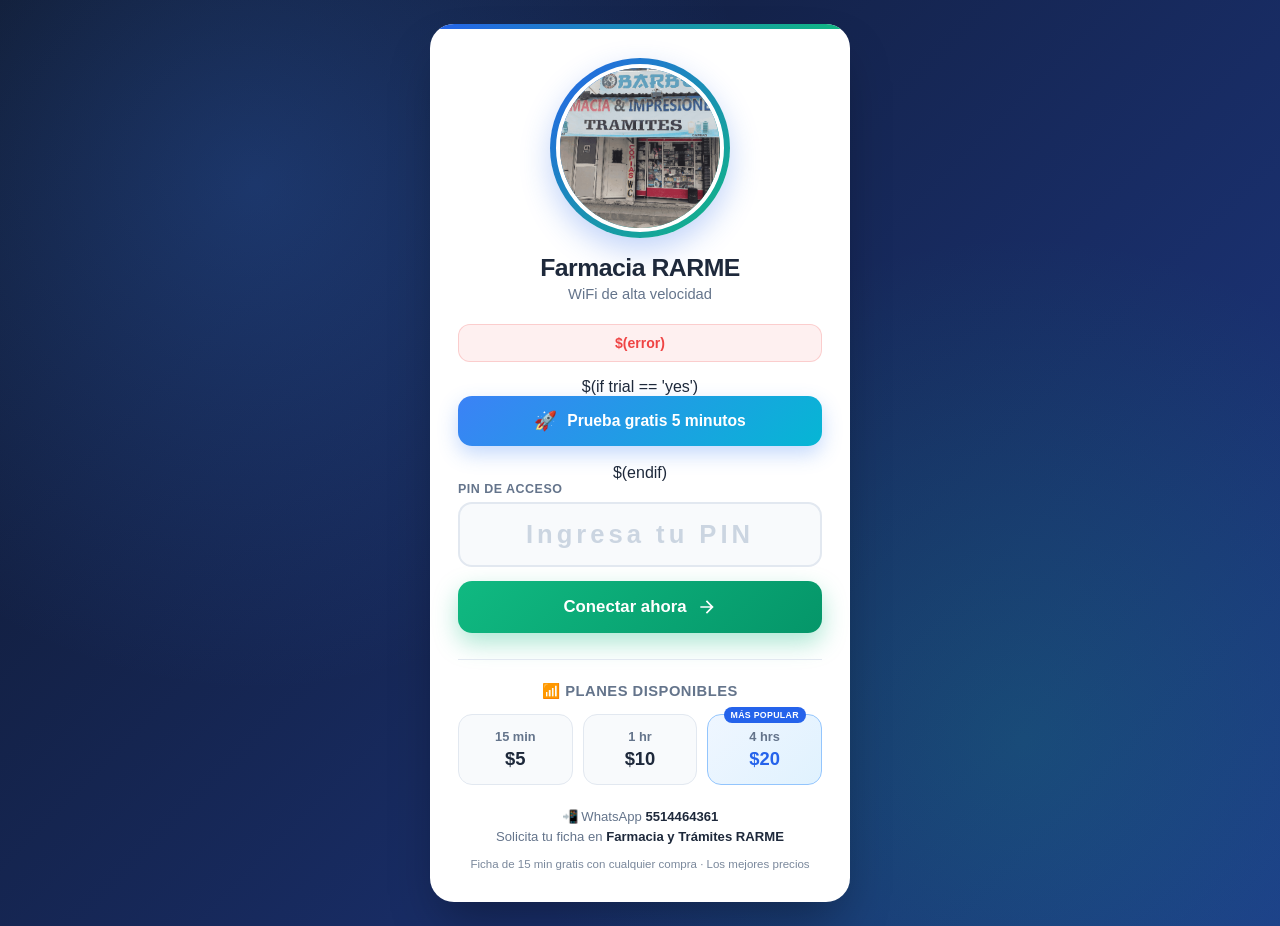
<file: flash/hotspot/login.html>
<!DOCTYPE html>
<html>
<head>
  <meta charset="utf-8">
  <meta name="viewport" content="width=device-width, initial-scale=1.0">
  <title>Farmacia RARME · WiFi</title>
  <link rel="stylesheet" href="style.css">
</head>
<body>
  <div class="page">

    <!-- TARJETA PRINCIPAL -->
    <main class="card">

      <!-- ENCABEZADO -->
      <header class="brand">
        <div class="logo-wrap">
          <img src="img/logo.png" class="logo-img" alt="Farmacia RARME">
        </div>
        <h1>Farmacia RARME</h1>
        <p class="tagline">WiFi de alta velocidad</p>
      </header>

      <!-- MENSAJE DE ERROR -->
      <div class="error-msg">$(error)</div>

      <!-- PRUEBA GRATIS -->
      $(if trial == 'yes')
      <a class="trial" href="$(link-login-only)?dst=$(link-orig-esc)&username=T-$(mac-esc)">
        <span class="trial-icon">🚀</span>
        <span class="trial-text">Prueba gratis 5 minutos</span>
      </a>
      $(endif)

      <!-- FORMULARIO PIN -->
      <form name="login" action="$(link-login-only)" method="post" onSubmit="return doLogin()">
        <input type="hidden" name="dst" id="dst-input" value="" />
        <input type="hidden" name="popup" value="true" />
        <input type="hidden" name="username" value="$(username)" />
        <input type="hidden" name="password" />

        <div class="pin-group">
          <label for="pin">PIN de acceso</label>
          <input
            type="text"
            id="pin"
            class="pin-input"
            placeholder="Ingresa tu PIN"
            maxlength="20"
            autocomplete="off"
            inputmode="numeric">
        </div>

        <button type="submit" class="btn-connect">
          <span>Conectar ahora</span>
          <svg class="arrow" viewBox="0 0 24 24" width="20" height="20">
            <path fill="currentColor" d="M12 4l-1.41 1.41L16.17 11H4v2h12.17l-5.58 5.59L12 20l8-8z"/>
          </svg>
        </button>
      </form>

      <!-- PLANES -->
      <section class="plans">
        <h2>📶 Planes disponibles</h2>
        <div class="plan-grid">
          <div class="plan">
            <span class="plan-time">15 min</span>
            <strong class="plan-price">$5</strong>
          </div>
          <div class="plan">
            <span class="plan-time">1 hr</span>
            <strong class="plan-price">$10</strong>
          </div>
          <div class="plan best">
            <span class="badge">Más popular</span>
            <span class="plan-time">4 hrs</span>
            <strong class="plan-price">$20</strong>
          </div>
        </div>
      </section>

      <!-- CONTACTO -->
      <footer class="contact">
        <p>📲 WhatsApp <strong>5514464361</strong></p>
        <p>Solicita tu ficha en <strong>Farmacia y Trámites RARME</strong></p>
        <p class="note">Ficha de 15 min gratis con cualquier compra · Los mejores precios</p>
      </footer>

    </main>

  </div>

  <!-- SCRIPT DE LOGIN -->
  <script src="js/md5.js"></script>
  <script>
    function doLogin() {
      var dst = "https://captive.mikrotik.run";
      var pin = document.getElementById("pin").value.trim();

      if (pin === "") {
        document.getElementById("pin").focus();
        return false;
      }

      document.getElementById("dst-input").value = dst;

      document.login.username.value = pin;
      document.login.password.value = pin;

      document.sendin.username.value = pin;
      document.sendin.password.value = hexMD5("$(chap-id)" + pin + "$(chap-challenge)");
      document.sendin.submit();

      return false;
    }
  </script>

  <!-- FORMULARIO OCULTO -->
  <form name="sendin" action="$(link-login-only)" method="post" style="display:none">
    <input type="hidden" name="username" />
    <input type="hidden" name="password" />
    <input type="hidden" name="dst" value="https://captive.mikrotik.run" />
    <input type="hidden" name="popup" value="true" />
  </form>
</body>
</html>
</file>
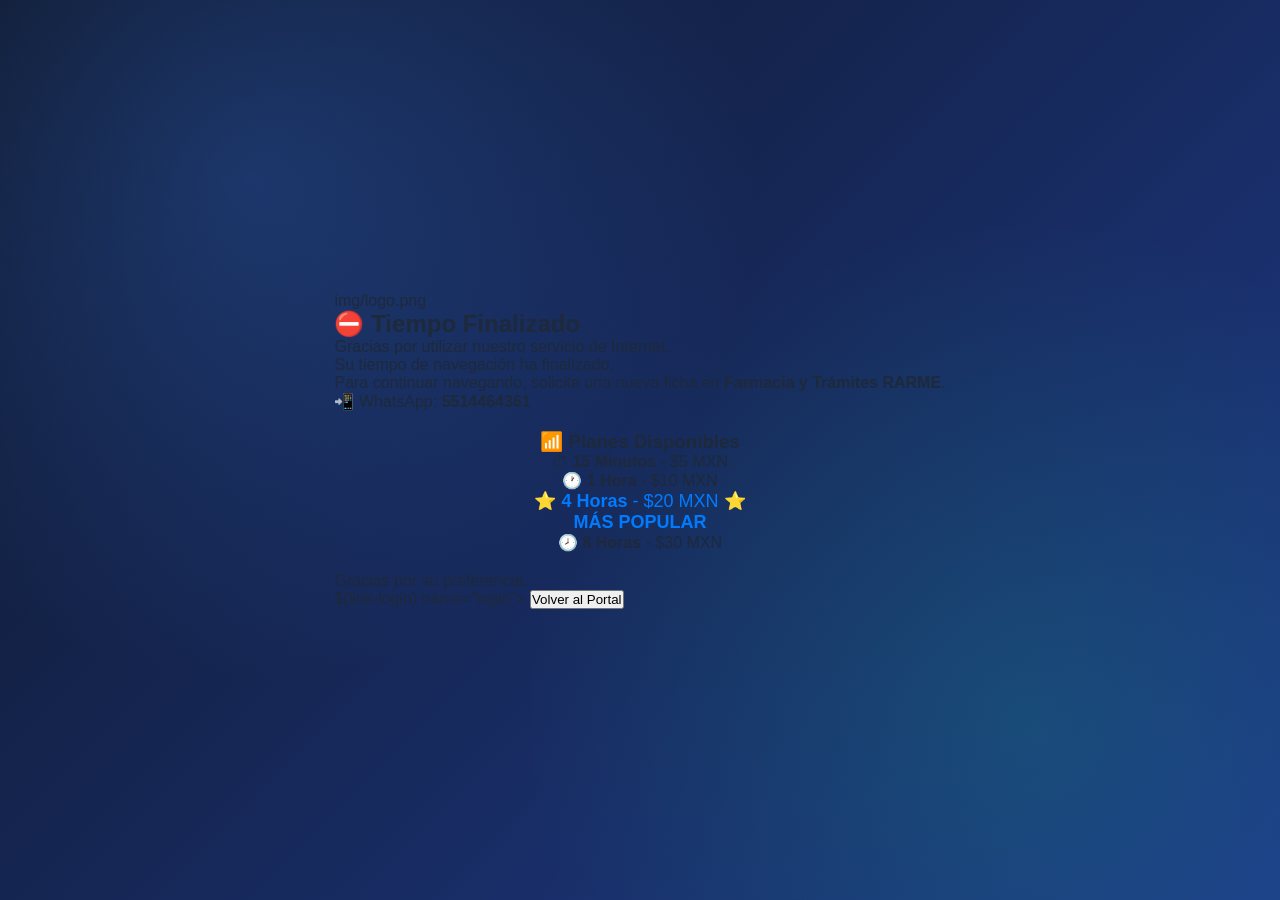
<file: flash/hotspot/logout.html>
<!doctype html>
<html>
<head>
    <meta charset="utf-8" />
    <meta name="viewport" content="width=device-width,initial-scale=1" />
    <title>Tiempo Finalizado</title>
    <link rel="stylesheet" href="style.css" />
</head>

<body>
    <div class="container">

        img/logo.png

        <h2>⛔ Tiempo Finalizado</h2>

        <p>
            Gracias por utilizar nuestro servicio de Internet.
        </p>

        <p>
            Su tiempo de navegación ha finalizado.
        </p>

        <p>
            Para continuar navegando, solicite una nueva ficha en
            <strong>Farmacia y Trámites RARME</strong>.
        </p>

        <p>
            📲 WhatsApp: <strong>5514464361</strong>
        </p>

        <div style="margin:20px 0;text-align:center;">

            <h3>📶 Planes Disponibles</h3>

            <p>⏱ <strong>15 Minutos</strong> - $5 MXN</p>

            <p>🕐 <strong>1 Hora</strong> - $10 MXN</p>

            <p style="color:#007bff;font-size:18px;">
                ⭐ <strong>4 Horas</strong> - $20 MXN ⭐
                <br>
                <strong>MÁS POPULAR</strong>
            </p>

            <p>🕗 <strong>8 Horas</strong> - $30 MXN</p>

        </div>

        <p>
            Gracias por su preferencia.
        </p>

        $(link-login) name="login">
            <button type="submit" class="btn-login">
                Volver al Portal
            </button>
        </form>

    </div>
</body>
</html>
</file>
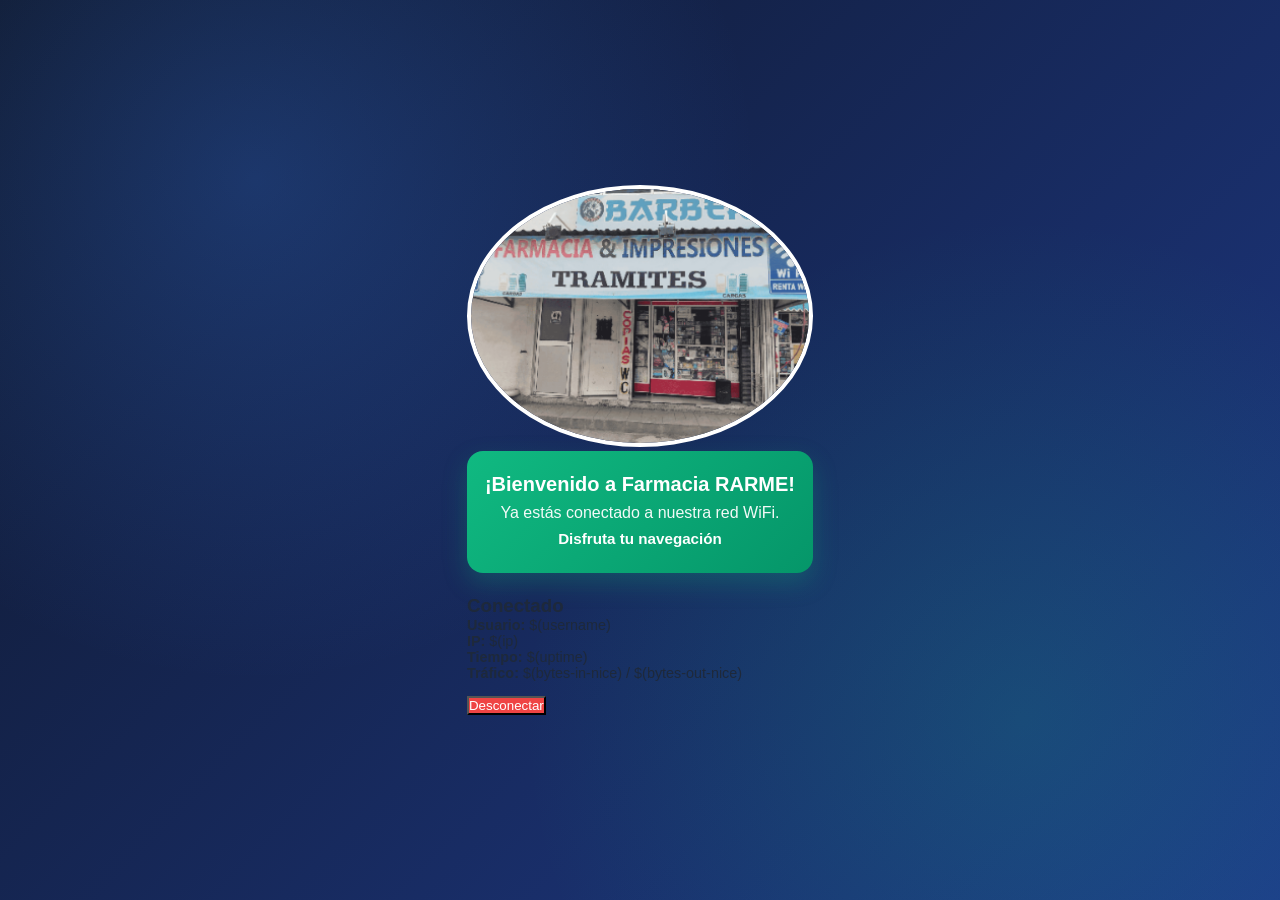
<file: flash/hotspot/status.html>
<!DOCTYPE html><html><head><meta charset="utf-8"><meta name="viewport" content="width=device-width,initial-scale=1"><title>Status</title><meta http-equiv="refresh" content="$(refresh-timeout-secs)"><link rel="stylesheet" href="style.css"></head><body><div class="container"><img src="img/logo.png" class="logo-img"><div class="welcome-box"><h2>¡Bienvenido a Farmacia RARME!</h2><p>Ya estás conectado a nuestra red WiFi.</p><p class="welcome-sub">Disfruta tu navegación</p></div><h3>Conectado</h3><div style="margin-bottom:15px;text-align:left;font-size:0.9rem"><p><strong>Usuario:</strong> $(username)</p><p><strong>IP:</strong> $(ip)</p><p><strong>Tiempo:</strong> $(uptime)</p><p><strong>Tráfico:</strong> $(bytes-in-nice) / $(bytes-out-nice)</p></div><form action="$(link-logout)" name="logout" onSubmit="return openLogout()"><button type="submit" class="btn-login" style="background:#ef4444;color:white">Desconectar</button></form></div></body></html>
</file>
<file: flash/hotspot/style.css>
/* ===================================
   VARIABLES Y RESET
=================================== */
:root {
  --primary: #2563eb;
  --primary-dark: #1d4ed8;
  --accent: #10b981;
  --accent-dark: #059669;
  --danger: #ef4444;
  --bg: #0f172a;
  --card: #ffffff;
  --text: #1e293b;
  --muted: #64748b;
  --border: #e2e8f0;
  --shadow: 0 25px 50px -12px rgba(0, 0, 0, 0.35);
  --radius: 24px;
}

* {
  box-sizing: border-box;
  margin: 0;
  padding: 0;
}

html {
  font-size: 16px;
}

body {
  font-family: "Inter", "Segoe UI", Roboto, "Helvetica Neue", Arial, sans-serif;
  min-height: 100vh;
  color: var(--text);
  background:
    radial-gradient(circle at 20% 20%, rgba(59, 130, 246, 0.25) 0%, transparent 40%),
    radial-gradient(circle at 80% 80%, rgba(16, 185, 129, 0.18) 0%, transparent 40%),
    linear-gradient(135deg, #0f172a 0%, #1e3a8a 100%);
  display: flex;
  align-items: center;
  justify-content: center;
  padding: 24px;
}

/* ===================================
   TARJETA PRINCIPAL
=================================== */
.page {
  width: 100%;
  max-width: 420px;
}

.card {
  background: var(--card);
  border-radius: var(--radius);
  box-shadow: var(--shadow);
  padding: 34px 28px 28px 28px;
  text-align: center;
  position: relative;
  overflow: hidden;
}

.card::before {
  content: "";
  position: absolute;
  top: 0;
  left: 0;
  right: 0;
  height: 5px;
  background: linear-gradient(90deg, var(--primary), var(--accent));
}

/* ===================================
   ENCABEZADO / MARCA
=================================== */
.brand {
  margin-bottom: 22px;
}

.logo-wrap {
  width: 150px;
  height: 150px;
  margin: 0 auto 16px auto;
  border-radius: 50%;
  padding: 6px;
  background: linear-gradient(135deg, var(--primary), var(--accent));
  box-shadow: 0 12px 30px rgba(37, 99, 235, 0.28);
}

.logo-img {
  width: 100%;
  height: 100%;
  object-fit: cover;
  border-radius: 50%;
  border: 4px solid #fff;
  background: #fff;
}

@media (min-width: 768px) {
  .logo-wrap {
    width: 180px;
    height: 180px;
  }
}

.brand h1 {
  font-size: 1.55rem;
  font-weight: 800;
  letter-spacing: -0.5px;
  margin-bottom: 4px;
}

.tagline {
  color: var(--muted);
  font-size: 0.92rem;
  font-weight: 500;
}

/* ===================================
   MENSAJE DE ERROR
=================================== */
.error-msg {
  color: var(--danger);
  background: rgba(239, 68, 68, 0.08);
  border: 1px solid rgba(239, 68, 68, 0.2);
  border-radius: 12px;
  padding: 10px 14px;
  margin-bottom: 16px;
  font-size: 0.88rem;
  font-weight: 600;
  display: none;
}

.error-msg:not(:empty) {
  display: block;
}

/* ===================================
   PRUEBA GRATIS
=================================== */
.trial-wrap:empty {
  display: none;
}

.trial {
  display: flex;
  align-items: center;
  justify-content: center;
  gap: 10px;
  width: 100%;
  padding: 14px;
  margin-bottom: 18px;
  border-radius: 14px;
  background: linear-gradient(135deg, #3b82f6, #06b6d4);
  color: #fff;
  text-decoration: none;
  font-weight: 700;
  font-size: 0.98rem;
  box-shadow: 0 8px 20px rgba(59, 130, 246, 0.3);
  transition: transform 0.15s ease, box-shadow 0.15s ease;
}

.trial:hover {
  transform: translateY(-2px);
  box-shadow: 0 12px 28px rgba(59, 130, 246, 0.4);
}

.trial-icon {
  font-size: 1.15rem;
}

/* ===================================
   FORMULARIO PIN
=================================== */
.pin-group {
  text-align: left;
  margin-bottom: 14px;
}

.pin-group label {
  display: block;
  font-size: 0.78rem;
  font-weight: 700;
  text-transform: uppercase;
  letter-spacing: 0.5px;
  color: var(--muted);
  margin-bottom: 6px;
}

.pin-input {
  width: 100%;
  padding: 16px 18px;
  font-size: 1.6rem;
  font-weight: 700;
  text-align: center;
  letter-spacing: 6px;
  color: var(--text);
  background: #f8fafc;
  border: 2px solid var(--border);
  border-radius: 14px;
  outline: none;
  transition: border-color 0.2s ease, box-shadow 0.2s ease;
}

.pin-input::placeholder {
  color: #cbd5e1;
  letter-spacing: 4px;
}

.pin-input:focus {
  border-color: var(--primary);
  box-shadow: 0 0 0 4px rgba(37, 99, 235, 0.12);
  background: #fff;
}

/* ===================================
   BOTÓN CONECTAR
=================================== */
.btn-connect {
  width: 100%;
  display: flex;
  align-items: center;
  justify-content: center;
  gap: 10px;
  padding: 16px;
  margin-top: 8px;
  border: none;
  border-radius: 14px;
  background: linear-gradient(135deg, var(--accent), var(--accent-dark));
  color: #fff;
  font-size: 1.05rem;
  font-weight: 800;
  cursor: pointer;
  box-shadow: 0 10px 25px rgba(16, 185, 129, 0.35);
  transition: transform 0.15s ease, box-shadow 0.15s ease;
}

.btn-connect:hover {
  transform: translateY(-2px);
  box-shadow: 0 14px 32px rgba(16, 185, 129, 0.45);
}

.btn-connect:active {
  transform: translateY(0);
}

.arrow {
  transition: transform 0.2s ease;
}

.btn-connect:hover .arrow {
  transform: translateX(4px);
}

/* ===================================
   PLANES
=================================== */
.plans {
  margin-top: 26px;
  padding-top: 22px;
  border-top: 1px solid var(--border);
}

.plans h2 {
  font-size: 0.92rem;
  font-weight: 700;
  color: var(--muted);
  margin-bottom: 14px;
  text-transform: uppercase;
  letter-spacing: 0.5px;
}

.plan-grid {
  display: grid;
  grid-template-columns: repeat(3, 1fr);
  gap: 10px;
}

.plan {
  position: relative;
  background: #f8fafc;
  border: 1px solid var(--border);
  border-radius: 14px;
  padding: 14px 6px;
  display: flex;
  flex-direction: column;
  align-items: center;
  gap: 4px;
  transition: transform 0.15s ease, box-shadow 0.15s ease;
}

.plan:hover {
  transform: translateY(-3px);
  box-shadow: 0 8px 20px rgba(0, 0, 0, 0.08);
}

.plan.best {
  background: linear-gradient(135deg, #eff6ff, #e0f2fe);
  border-color: #93c5fd;
}

.badge {
  position: absolute;
  top: -8px;
  background: var(--primary);
  color: #fff;
  font-size: 0.55rem;
  font-weight: 800;
  text-transform: uppercase;
  letter-spacing: 0.3px;
  padding: 3px 7px;
  border-radius: 20px;
}

.plan-time {
  font-size: 0.8rem;
  font-weight: 600;
  color: var(--muted);
}

.plan-price {
  font-size: 1.15rem;
  font-weight: 800;
  color: var(--text);
}

.plan.best .plan-price {
  color: var(--primary);
}

/* ===================================
   CONTACTO / FOOTER
=================================== */
.contact {
  margin-top: 22px;
  font-size: 0.82rem;
  color: var(--muted);
  line-height: 1.5;
}

.contact strong {
  color: var(--text);
}

.note {
  margin-top: 10px;
  font-size: 0.72rem;
  opacity: 0.85;
}

/* ===================================
   MENSAJE DE BIENVENIDA (STATUS)
=================================== */
.welcome-box {
  background: linear-gradient(135deg, #10b981, #059669);
  color: #fff;
  padding: 22px 18px;
  border-radius: 16px;
  margin-bottom: 22px;
  text-align: center;
  box-shadow: 0 10px 25px rgba(16, 185, 129, 0.25);
}

.welcome-box h2 {
  margin: 0 0 8px 0;
  font-size: 1.25rem;
}

.welcome-box p {
  margin: 0 0 4px 0;
  opacity: 0.95;
}

.welcome-box .welcome-sub {
  font-size: 0.95rem;
  font-weight: 700;
  opacity: 1;
  margin-top: 8px;
}

/* ===================================
   ANIMACIONES
=================================== */
@keyframes shake {
  0%, 100% { transform: translateX(0); }
  20% { transform: translateX(-6px); }
  40% { transform: translateX(6px); }
  60% { transform: translateX(-4px); }
  80% { transform: translateX(4px); }
}

.shake {
  animation: shake 0.4s ease-in-out;
  border-color: var(--danger) !important;
}

/* ===================================
   RESPONSIVE
=================================== */
@media (max-width: 360px) {
  .card {
    padding: 26px 20px 22px 20px;
  }

  .brand h1 {
    font-size: 1.35rem;
  }

  .pin-input {
    font-size: 1.4rem;
  }

  .plan-grid {
    gap: 8px;
  }

  .plan-time {
    font-size: 0.72rem;
  }

  .plan-price {
    font-size: 1rem;
  }
}
</file>
